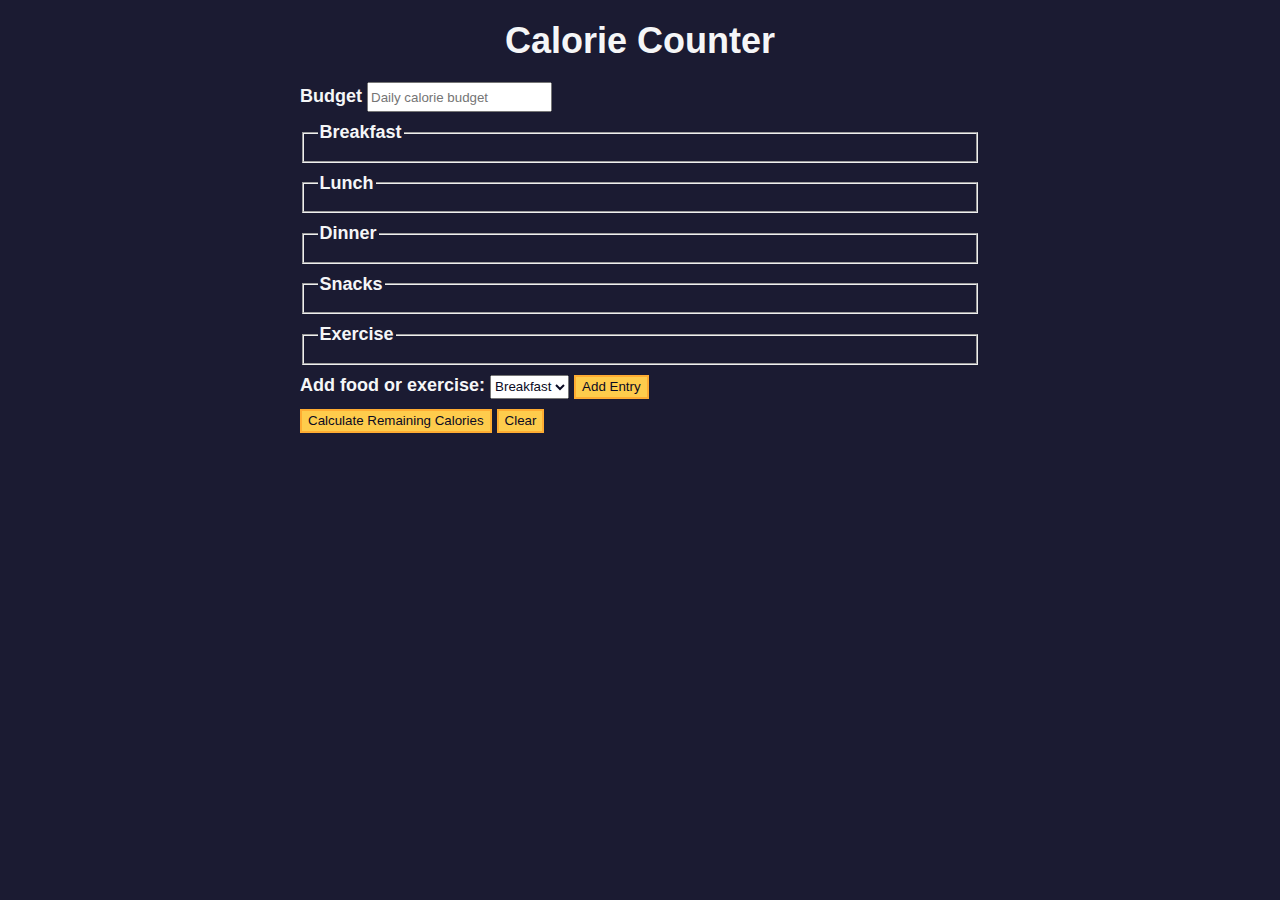
<file: JS-BETA-MODULES/Calorie-Counter/index.html>
<!DOCTYPE html>
<html lang="en">

<head>
    <meta charset="utf-8" />
    <meta name="viewport" content="width=device-width, initial-scale=1.0" />
    <link rel="stylesheet" href="./styles.css" />
    <title>Calorie Counter</title>
</head>

<body>
    <main>
        <h1>Calorie Counter</h1>
        <div class="container">
            <form id="calorie-counter">
                <label for="budget">Budget</label>
                <input type="number" min="0" id="budget" placeholder="Daily calorie budget" required />
                <fieldset id="breakfast">
                    <legend>Breakfast</legend>
                    <div class="input-container"></div>
                </fieldset>
                <fieldset id="lunch">
                    <legend>Lunch</legend>
                    <div class="input-container"></div>
                </fieldset>
                <fieldset id="dinner">
                    <legend>Dinner</legend>
                    <div class="input-container"></div>
                </fieldset>
                <fieldset id="snacks">
                    <legend>Snacks</legend>
                    <div class="input-container"></div>
                </fieldset>
                <fieldset id="exercise">
                    <legend>Exercise</legend>
                    <div class="input-container"></div>
                </fieldset>
                <div class="controls">
                    <span>
                        <label for="entry-dropdown">Add food or exercise:</label>
                        <select id="entry-dropdown" name="options">
                            <option value="breakfast" selected>Breakfast</option>
                            <option value="lunch">Lunch</option>
                            <option value="dinner">Dinner</option>
                            <option value="snacks">Snacks</option>
                            <option value="exercise">Exercise</option>
                        </select>
                        <button type="button" id="add-entry">Add Entry</button>
                    </span>
                </div>
                <div>
                    <button type="submit">
                        Calculate Remaining Calories
                    </button>
                    <button type="button" id="clear">Clear</button>
                </div>
            </form>
            <div id="output" class="output hide"></div>
        </div>
    </main>
    <script src="./script.js"></script>
</body>

</html>
</file>
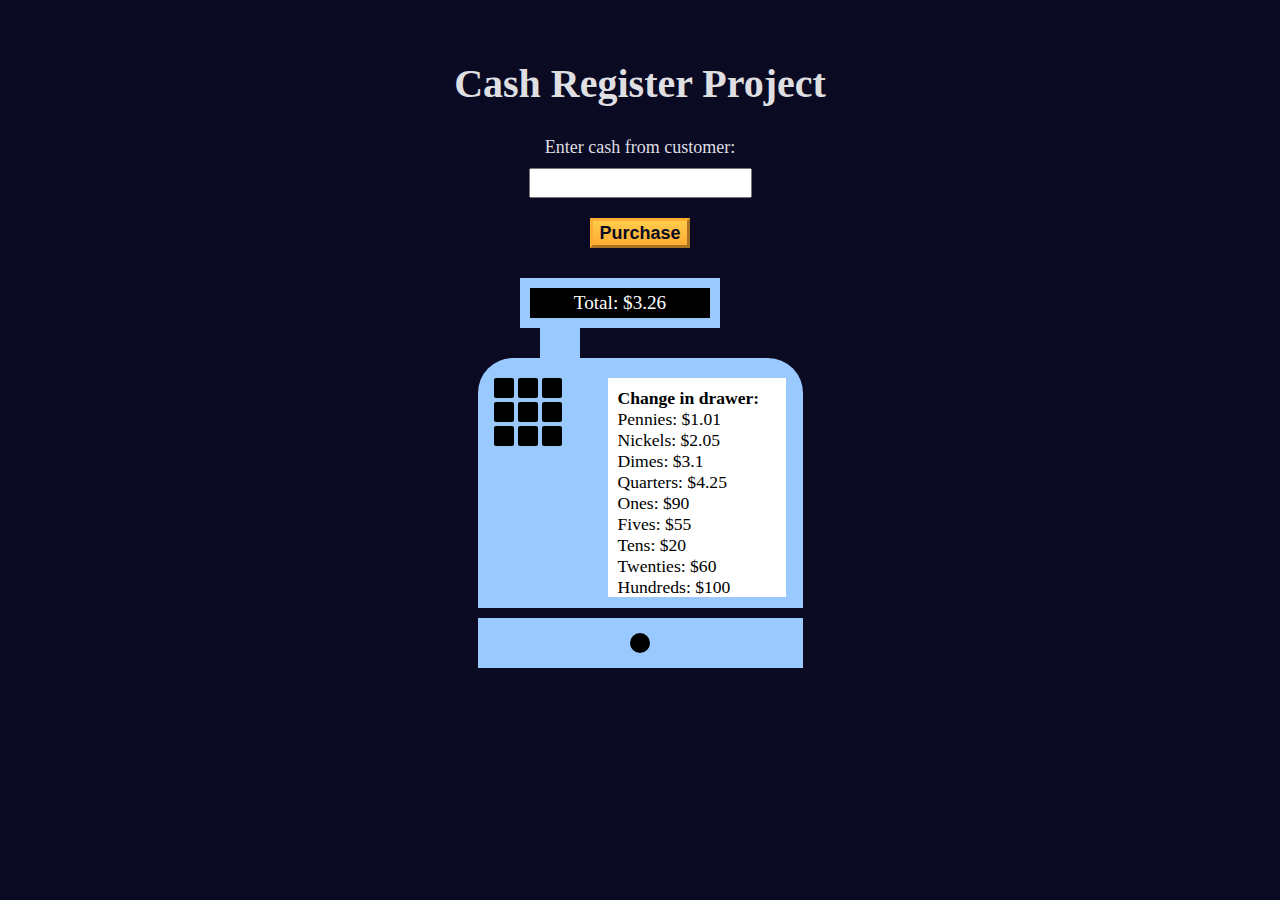
<file: JS-BETA-MODULES/CashRegister/index.html>
<!DOCTYPE html>
<html lang="en">

<head>
    <meta charset="UTF-8" />
    <meta http-equiv="X-UA-Compatible" content="IE=edge" />
    <meta name="viewport" content="width=device-width, initial-scale=1.0" />
    <title>Cash Register</title>
    <link rel="stylesheet" href="./styles.css" />
</head>

<body>
    <main>
        <h1>Cash Register Project</h1>
        <div id="change-due"></div>
        <div class="input-div">
            <label for="cash">Enter cash from customer:</label>
            <input type="number" id="cash" class="user-input" value="" />
            <button class="check-btn-styles" id="purchase-btn">Purchase</button>
        </div>
        <div class="container">
            <div class="top-display-screen-container">
                <p id="price-screen" class="price-screen"></p>
                <div class="connector"></div>
            </div>
            <div class="top-register">
                <div class="btns-container">
                    <button class="btn"></button>
                    <button class="btn"></button>
                    <button class="btn"></button>
                    <button class="btn"></button>
                    <button class="btn"></button>
                    <button class="btn"></button>
                    <button class="btn"></button>
                    <button class="btn"></button>
                    <button class="btn"></button>
                </div>
                <div id="cash-drawer-display" class="cash-drawer-display"></div>
            </div>
            <div class="bottom-register">
                <div class="circle"></div>
            </div>
        </div>
    </main>
    <script src="./app.js"></script>
</body>

</html>
</file>
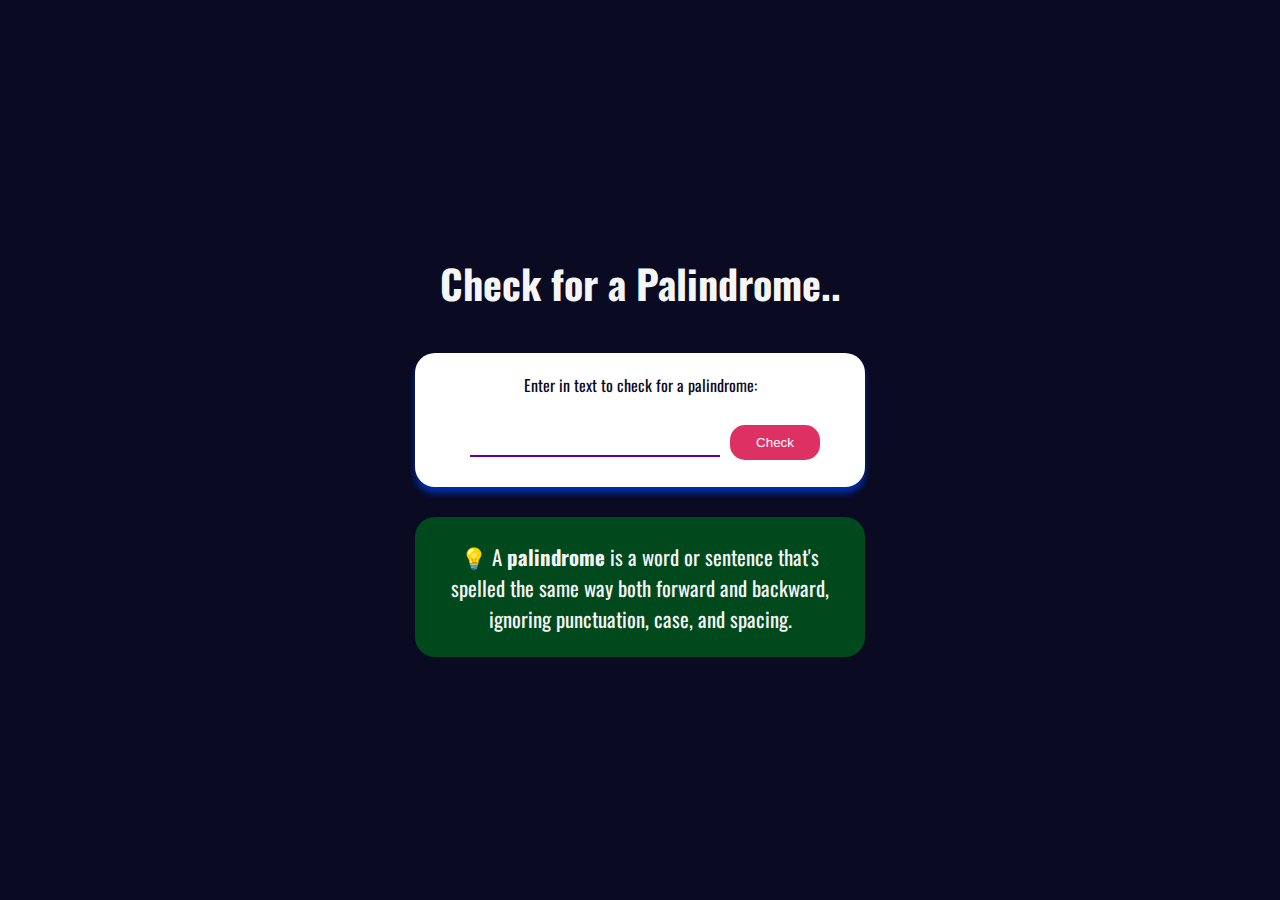
<file: JS-BETA-MODULES/PalidromeChecker/index.html>
<!DOCTYPE html>
<html lang="en">

<head>
    <meta charset="UTF-8" />
    <meta http-equiv="X-UA-Compatible" content="IE=edge" />
    <meta name="viewport" content="width=device-width, initial-scale=1.0" />
    <title>Palindrome Checker</title>
    <link rel="stylesheet" href="./styles.css" />
</head>

<body>
    <main class="container">
        <h1 class="title">Check for a Palindrome..</h1>
        <div class="palindrome-div">
            <label for="text-input">Enter in text to check for a palindrome:
            </label>
            <input class="palindrome-input" id="text-input" value="" type="text" />
            <button class="palindrome-btn" id="check-btn">Check</button>
            <div class="results-div hidden" id="result"></div>
        </div>
        <div class="palindrome-definition-div">
            <p class="palindrome-definition">
                <span role="img" aria-label="light-bulb">&#128161;</span>
                A <b>palindrome</b> is a word or sentence that's spelled the same
                way both forward and backward, ignoring punctuation, case, and
                spacing.
            </p>
        </div>
    </main>
    <script src="./script.js"></script>
</body>

</html>
</file>
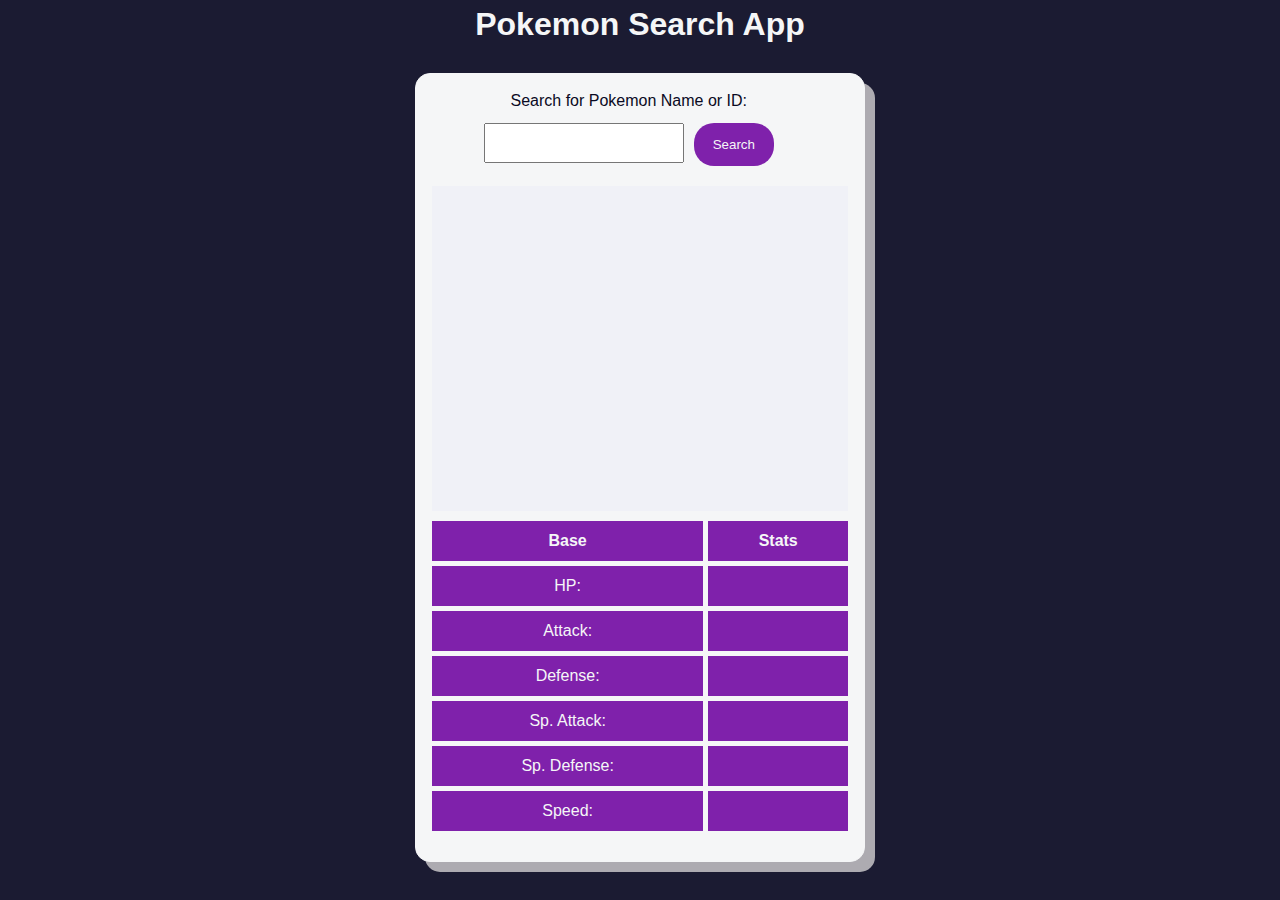
<file: JS-BETA-MODULES/PokemonSearchApp/index.html>
<!DOCTYPE html>
<html lang="en">

<head>
    <meta charset="UTF-8" />
    <meta http-equiv="X-UA-Compatible" content="IE=edge" />
    <meta name="viewport" content="width=device-width, initial-scale=1.0" />
    <title>Pokémon Search App</title>
    <link rel="stylesheet" href="./styles.css" />
</head>

<body>
    <main>
        <h1>Pokemon Search App</h1>
        <div class="container">
            <form role="search" id="search-form">
                <label for="search-input">Search for Pokemon Name or ID:</label>
                <input type="text" name="pokemon" id="search-input" required />
                <button id="search-button">Search</button>
            </form>
            <div class="output">
                <div class="top-container">
                    <div class="name-and-id">
                        <span id="pokemon-name"></span>
                        <span id="pokemon-id"></span>
                    </div>
                    <div class="size">
                        <span id="weight"></span>
                        <span id="height"></span>
                    </div>
                    <div id="sprite-container" class="sprite-container"></div>
                    <div id="types"></div>
                </div>
                <div class="bottom-container">
                    <table>
                        <tr>
                            <th>Base</th>
                            <th>Stats</th>
                        </tr>
                        <tr>
                            <td>HP:</td>
                            <td id="hp"></td>
                        </tr>
                        <tr>
                            <td>Attack:</td>
                            <td id="attack"></td>
                        </tr>
                        <tr>
                            <td>Defense:</td>
                            <td id="defense"></td>
                        </tr>
                        <tr>
                            <td>Sp. Attack:</td>
                            <td id="special-attack"></td>
                        </tr>
                        <tr>
                            <td>Sp. Defense:</td>
                            <td id="special-defense"></td>
                        </tr>
                        <tr>
                            <td>Speed:</td>
                            <td id="speed" class="speed"></td>
                        </tr>
                    </table>
                </div>
            </div>
        </div>
        <script src="./app.js"></script>
    </main>
</body>

</html>
</file>
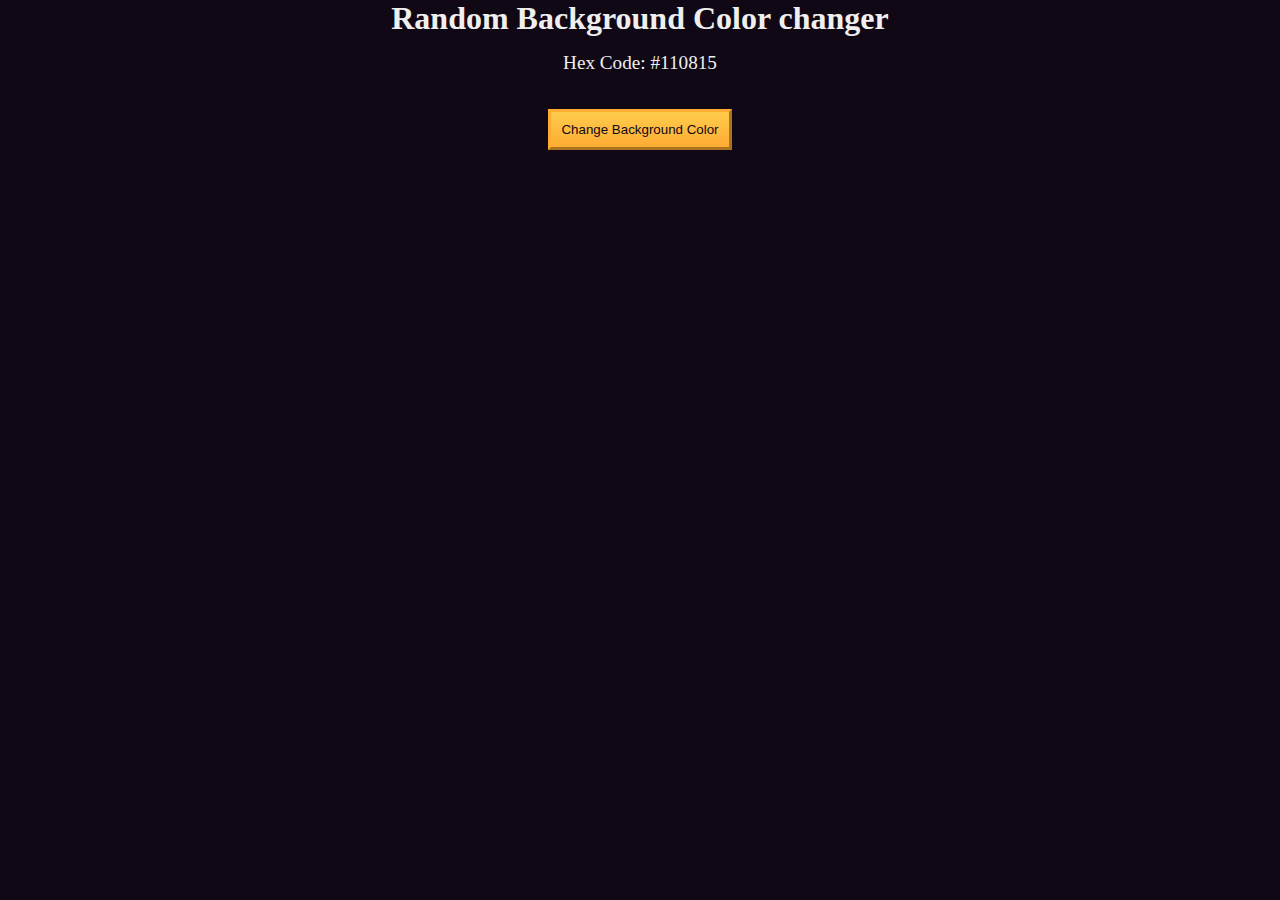
<file: JS-BETA-MODULES/Random-BG-Color/index.html>
<!DOCTYPE html>
<html lang="en">

<head>
    <meta charset="UTF-8" />
    <meta name="viewport" content="width=device-width, initial-scale=1.0" />
    <title>Build a random background color changer</title>
    <link rel="stylesheet" href="./styles.css" />
</head>

<body>
    <h1>Random Background Color changer</h1>
    <main>
        <section class="bg-information-container">
            <p>Hex Code: <span id="bg-hex-code">#110815</span></p>
        </section>
        <button class="btn" id="btn">Change Background Color</button>
    </main>
    <script src="./script.js"></script>
</body>

</html>
</file>
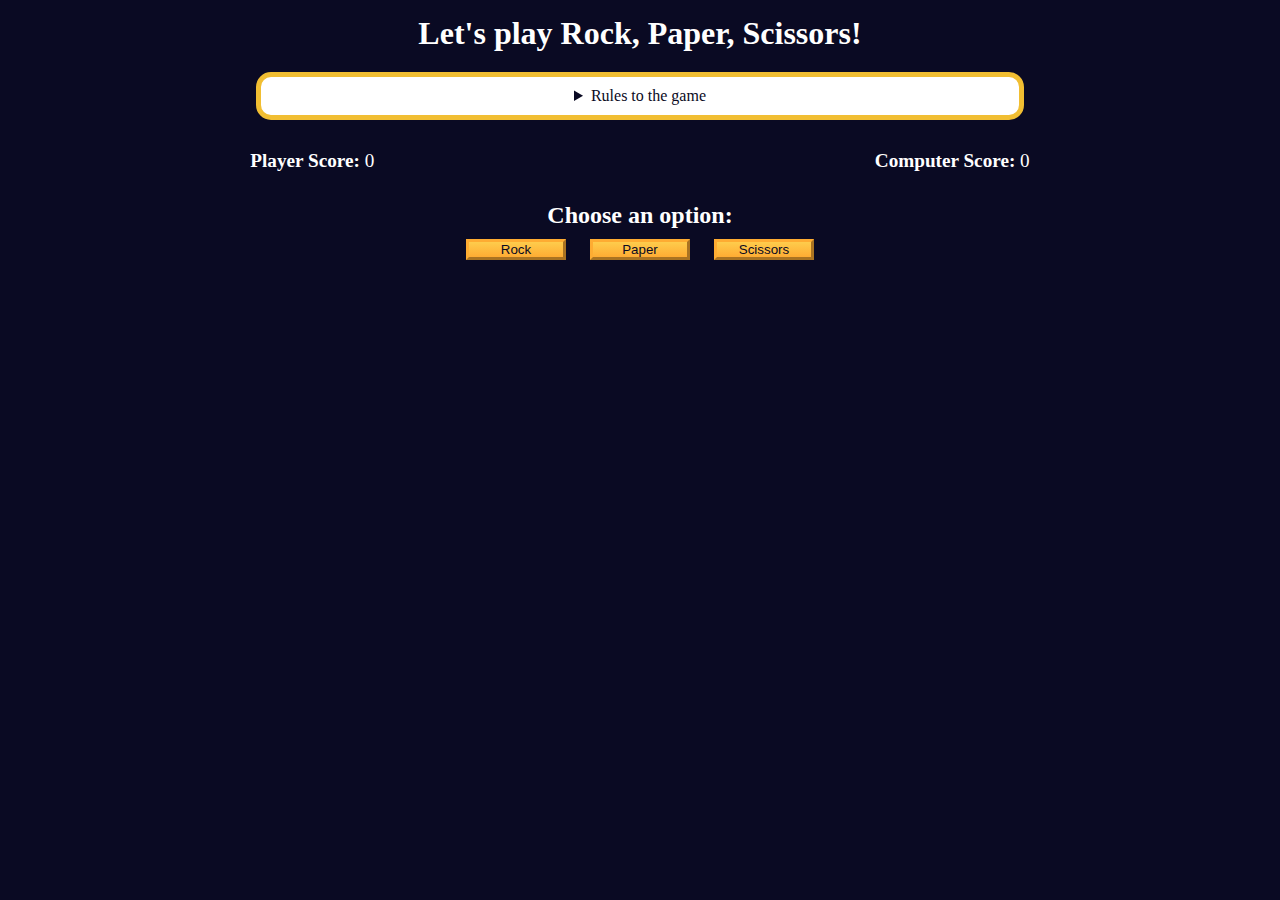
<file: JS-BETA-MODULES/Rock-Paper-Scissor/index.html>
<!DOCTYPE html>
<html lang="en">

<head>
    <meta charset="UTF-8" />
    <meta name="viewport" content="width=device-width, initial-scale=1.0" />
    <title>Rock, Paper, Scissors game</title>
    <link rel="stylesheet" href="./style.css" />
</head>

<body>
    <h1>Let's play Rock, Paper, Scissors!</h1>
    <main>
        <details class="rules-container">
            <summary>Rules to the game</summary>

            <p>You will be playing against the computer.</p>
            <p>You can choose between Rock, Paper, and Scissors.</p>
            <p>The first one to three points wins.</p>

            <p>Here are the rules to getting a point in the game:</p>
            <ul>
                <li>Rock beats Scissors</li>
                <li>Scissors beats Paper</li>
                <li>Paper beats Rock</li>
            </ul>
            <p>
                If the player and computer choose the same option (Ex. Paper and
                Paper), then no one gets the point.
            </p>
        </details>

        <div class="score-container">
            <strong>Player Score: <span class="score" id="player-score">0</span></strong>
            <strong>Computer Score:
                <span class="score" id="computer-score">0</span></strong>
        </div>

        <section class="options-container">
            <h2>Choose an option:</h2>
            <div class="btn-container">
                <button id="rock-btn" class="btn">Rock</button>
                <button id="paper-btn" class="btn">Paper</button>
                <button id="scissors-btn" class="btn">Scissors</button>
            </div>
        </section>

        <div class="results-container">
            <p id="results-msg"></p>
            <p id="winner-msg"></p>
            <button class="btn" id="reset-game-btn">Play again?</button>
        </div>
    </main>
    <script src="./script.js"></script>
</body>

</html>
</file>
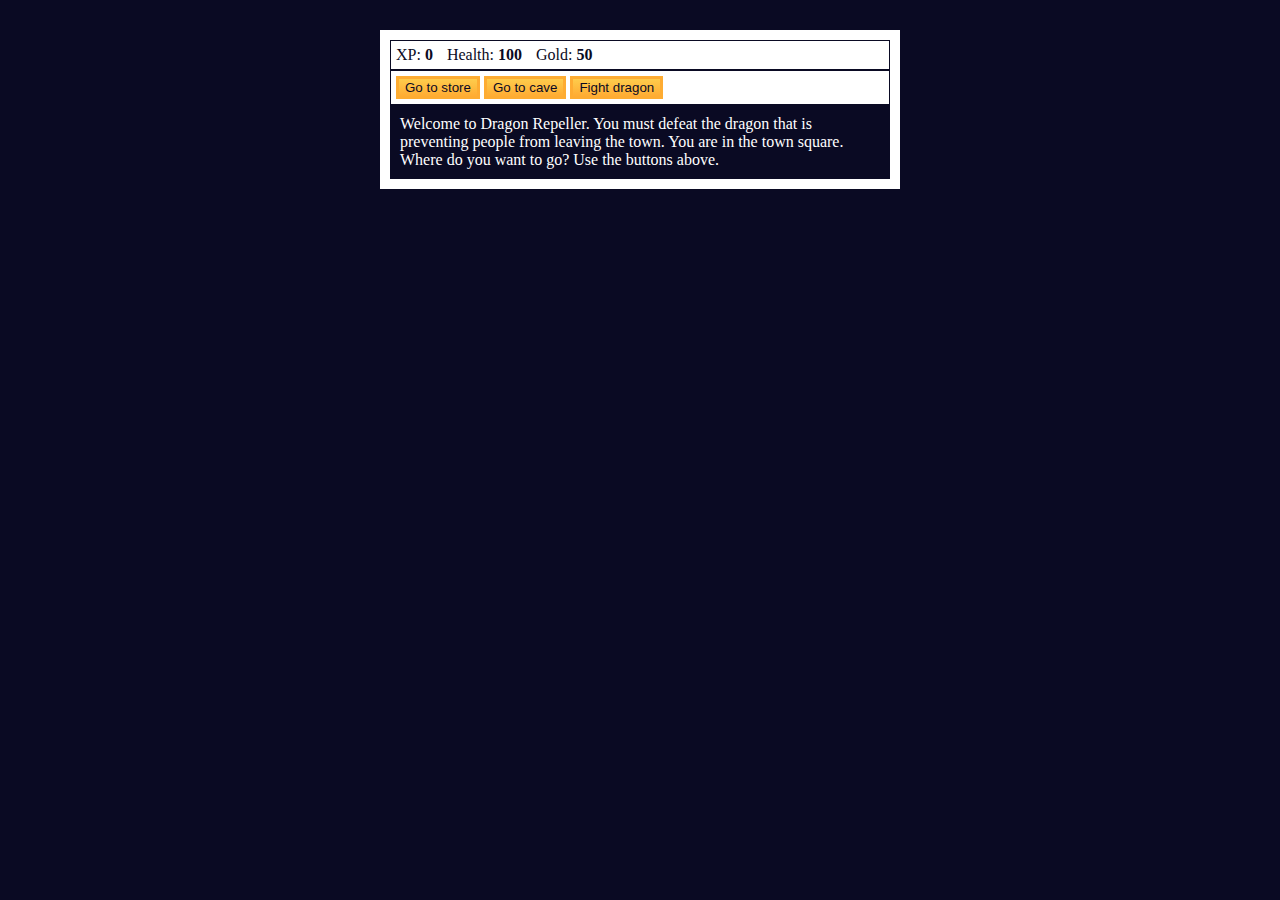
<file: JS-BETA-MODULES/Role-Playing-Game/index.html>
<!DOCTYPE html>
<html lang="en">

<head>
    <meta charset="utf-8">
    <link rel="stylesheet" href="./styles.css">
    <title>RPG - Dragon Repeller</title>
</head>

<body>
    <div id="game">
        <div id="stats">
            <span class="stat">XP: <strong><span id="xpText">0</span></strong></span>
            <span class="stat">Health: <strong><span id="healthText">100</span></strong></span>
            <span class="stat">Gold: <strong><span id="goldText">50</span></strong></span>
        </div>
        <div id="controls">
            <button id="button1">Go to store</button>
            <button id="button2">Go to cave</button>
            <button id="button3">Fight dragon</button>
        </div>
        <div id="monsterStats">
            <span class="stat">Monster Name: <strong><span id="monsterName"></span></strong></span>
            <span class="stat">Health: <strong><span id="monsterHealth"></span></strong></span>
        </div>
        <div id="text">
            Welcome to Dragon Repeller. You must defeat the dragon that is preventing people from leaving the town. You
            are in the town square. Where do you want to go? Use the buttons above.
        </div>
    </div>
    <script src="./script.js"></script>
</body>

</html>
</file>
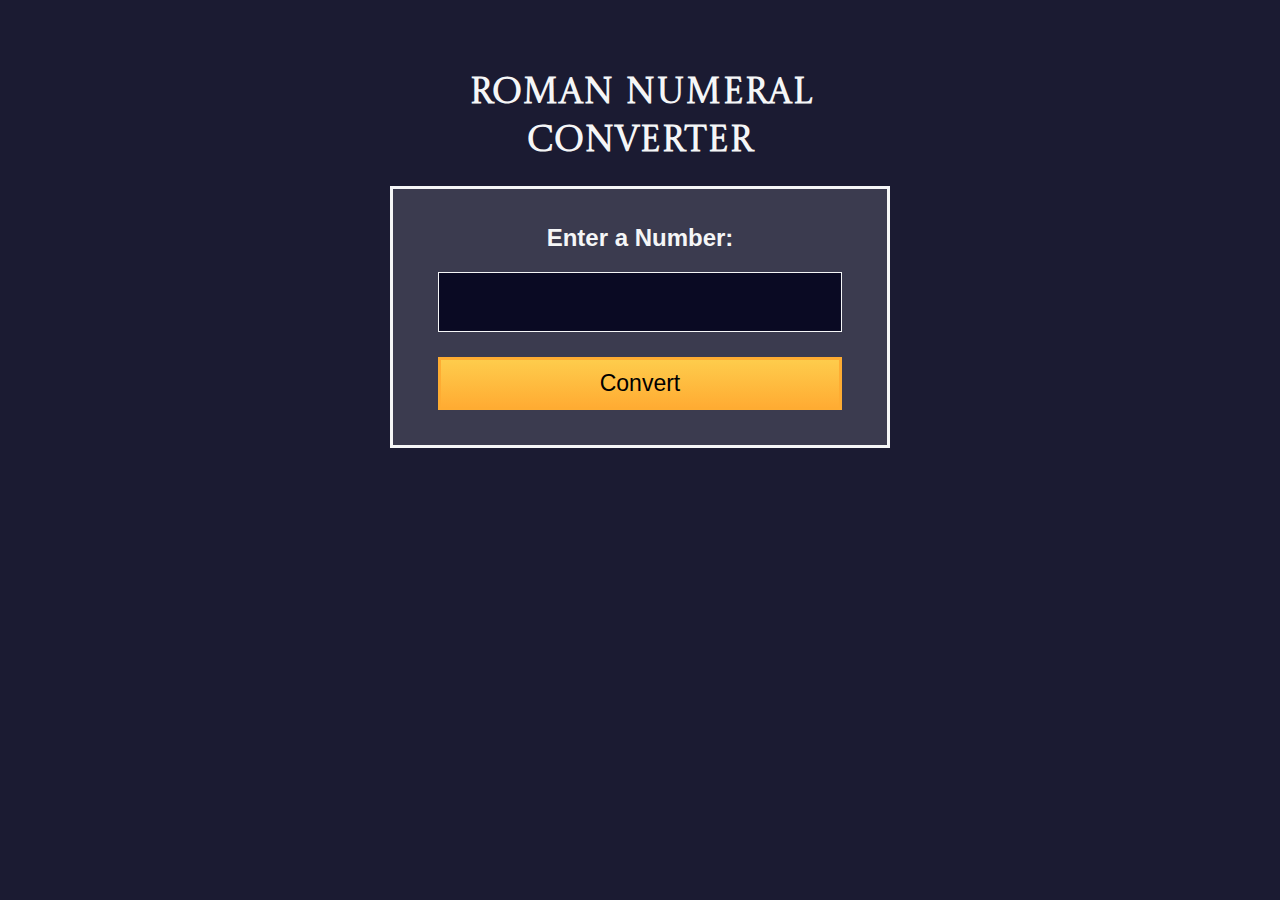
<file: JS-BETA-MODULES/RomanNumeralConverter/index.html>
<!DOCTYPE html>
<html lang="en">

<head>
    <meta charset="UTF-8" />
    <meta name="viewport" content="width=device-width, initial-scale=1.0" />
    <link rel="preconnect" href="https://fonts.gstatic.com" crossorigin />
    <link href="https://fonts.googleapis.com/css2?family=Castoro+Titling&display=swap" rel="stylesheet" />
    <link rel="stylesheet" type="text/css" href="./styles.css" />
    <title>Roman Numeral Converter</title>
</head>

<body>
    <main>
        <h1>Roman Numeral Converter</h1>
        <form id="form" class="form">
            <fieldset>
                <label for="number">Enter a Number:</label><br />
                <input type="number" id="number" required />
                <button type="button" id="convert-btn">Convert</button>
            </fieldset>
        </form>
        <div id="output" class="output hidden"></div>
    </main>
    <script src="./app.js"></script>
</body>

</html>
</file>
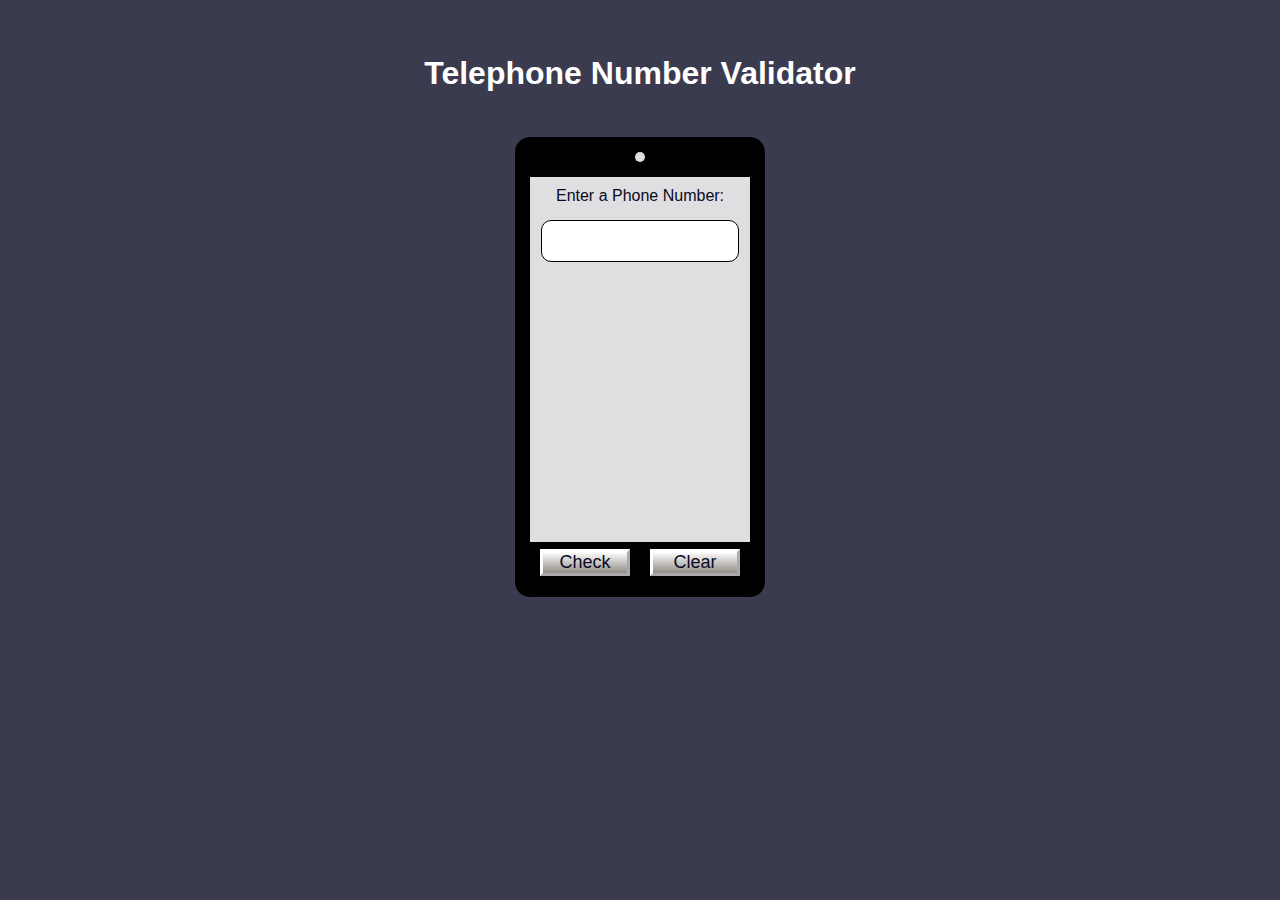
<file: JS-BETA-MODULES/TelephoneNumberValidator/index.html>
<!DOCTYPE html>
<html lang="en">

<head>
    <meta charset="UTF-8" />
    <meta http-equiv="X-UA-Compatible" content="IE=edge" />
    <meta name="viewport" content="width=device-width, initial-scale=1.0" />
    <title>Telephone Number Validator</title>
    <link rel="stylesheet" href="./styles.css" />
</head>

<body>
    <main>
        <h1>Telephone Number Validator</h1>
        <div class="phone-container">
            <div class="phone-background">
                <div class="phone-camera"></div>
            </div>
            <label for="user-input">Enter a Phone Number:</label>
            <input maxlength="20" type="text" id="user-input" value="" />
            <div id="results-div"></div>
            <div class="phone-footer">
                <button class="btn-styles" id="check-btn">Check</button>
                <button class="btn-styles" id="clear-btn">Clear</button>
            </div>
        </div>
    </main>
    <script src="./app.js"></script>
</body>

</html>
</file>
<file: JS-BETA-MODULES/Calorie-Counter/styles.css>
:root {
    --light-grey: #f5f6f7;
    --dark-blue: #0a0a23;
    --fcc-blue: #1b1b32;
    --light-yellow: #fecc4c;
    --dark-yellow: #feac32;
    --light-pink: #ffadad;
    --dark-red: #850000;
    --light-green: #acd157;
}

body {
    font-family: "Lato", Helvetica, Arial, sans-serif;
    font-size: 18px;
    background-color: var(--fcc-blue);
    color: var(--light-grey);
}

h1 {
    text-align: center;
}

.container {
    width: 90%;
    max-width: 680px;
}

h1,
.container,
.output {
    margin: 20px auto;
}

label,
legend {
    font-weight: bold;
}

.input-container {
    display: flex;
    flex-direction: column;
}

button {
    cursor: pointer;
    text-decoration: none;
    background-color: var(--light-yellow);
    border: 2px solid var(--dark-yellow);
}

.clear {
    background-color: var(--light-pink);
    color: var(--dark-red);
    border-color: var(--dark-red);
}

button,
input,
select {
    min-height: 24px;
    color: var(--dark-blue);
}

fieldset,
label,
button,
input,
select {
    margin-bottom: 10px;
}

.output {
    border: 2px solid var(--light-grey);
    padding: 10px;
    text-align: center;
}

.hide {
    display: none;
}

.output span {
    font-weight: bold;
    font-size: 1.2em;
}

.surplus {
    color: var(--light-pink);
}

.deficit {
    color: var(--light-green);
}
</file>
<file: JS-BETA-MODULES/CashRegister/styles.css>
* {
    margin: 0;
    padding: 0;
    box-sizing: border-box;
}

:root {
    --light-gray: #dfdfe2;
    --dark-blue: #0a0a23;
}

body {
    background-color: var(--dark-blue);
    color: var(--light-gray);
}

main {
    display: flex;
    flex-wrap: wrap;
    align-items: center;
    justify-content: center;
    flex-direction: column;
    padding: 40px 10px;
}

.freecodecamp-logo {
    width: 100%;
    height: 30px;
    margin-bottom: 20px;
}

h1 {
    font-size: 2.5rem;
    margin: 20px 0;
    text-align: center;
}

#change-due {
    text-align: left;
    font-size: 1.2rem;
}

.container {
    display: flex;
    flex-direction: column;
    justify-content: center;
    align-items: center;
}

.input-div {
    display: flex;
    flex-direction: column;
    justify-content: center;
    align-items: center;
    flex-wrap: wrap;
    margin: 10px 0 20px;
}

label {
    font-size: 18px;
}

.user-input {
    height: 30px;
    padding: 10px;
    margin: 10px;
    font-size: 15px;
}

.price-screen {
    border: 10px solid #99c9ff;
    background-color: black;
    height: 50px;
    width: 200px;
    margin-left: -40px;
    color: white;
    font-size: 1.2rem;
    text-align: center;
    display: flex;
    flex-wrap: wrap;
    align-items: center;
    justify-content: center;
}

#price {
    font-size: 1.5rem;
    text-align: center;
}

.connector {
    margin-left: -20px;
    background-color: #99c9ff;
    height: 30px;
    width: 40px;
}

.top-register {
    display: flex;
    justify-content: space-around;
    border-radius: 35px 35px 0 0;
    padding-top: 20px;
    background-color: #99c9ff;
    height: 250px;
    width: 325px;
}

.btns-container {
    width: 25%;
}

.btn {
    border-radius: 10%;
    border: none;
    width: 20px;
    height: 20px;
    background-color: black;
}

.check-btn-styles {
    cursor: pointer;
    width: 100px;
    height: 30px;
    margin: 10px;
    color: #0a0a23;
    font-size: 18px;
    font-weight: bold;
    background-color: #feac32;
    background-image: linear-gradient(#fecc4c, #ffac33);
    border-color: #feac32;
    border-width: 3px;
}

.cash-drawer-display {
    font-size: 1.1rem;
    background-color: white;
    width: 55%;
    height: 95%;
    color: black;
    padding: 10px;
}

.bottom-register {
    background-color: #99c9ff;
    height: 50px;
    width: 325px;
    margin-top: 10px;
}

.circle {
    margin: 15px auto;
    border-radius: 50%;
    width: 20px;
    height: 20px;
    background-color: black;
}
</file>
<file: JS-BETA-MODULES/PalidromeChecker/styles.css>
@import url('https://fonts.googleapis.com/css2?family=Oswald:wght@200..700&family=Playwrite+NG+Modern:wght@100..400&display=swap');

* {
    margin: 0;
    padding: 0;
    box-sizing: border-box;
}

body {
    font-family: Oswald;
    background-color: #0a0a23;
    color: whitesmoke;
}

.container {
    width: 100%;
    min-height: 100vh;
    position: relative;
    display: flex;
    align-items: center;
    justify-content: center;
    flex-direction: column;
}

.freecodecamp-logo {
    height: 30px;
    margin-bottom: 20px;
}

.title {
    text-align: center;
    padding: 10px 0;
    font-size: 2.5rem;
    margin-bottom: 20px;
}

.palindrome-div {
    width: min(100vw, 450px);
    min-height: 100px;
    border-radius: 20px;
    display: flex;
    align-items: center;
    justify-content: center;
    flex-wrap: wrap;
    padding: 20px;
    margin: 10px 0;
    background-color: white;
    box-shadow: 0 6px 6px #002ead;
}

label {
    color: #0a0a23;
    margin-bottom: 20px;
}

.palindrome-btn {
    width: 90px;
    border: none;
    padding: 10px;
    border-radius: 15px;
    background-color: #DE3163;
    color: #fff;
    cursor: pointer;
}

.palindrome-input {
    height: 30px;
    width: 250px;
    text-align: center;
    font-size: 1.2rem;
    margin: 10px;
    border: none;
    border-bottom: 2px solid #5a01a7;
}

.palindrome-input:focus {
    border-bottom: 3px solid #5a01a7;
}

.palindrome-input::placeholder {
    text-align: center;
}

.user-input {
    font-size: 1.4rem;
    margin-top: 10px;
    text-align: center;
}

.results-div {
    overflow-y: auto;
    word-wrap: break-word;
    min-height: 50px;
    color: black;
}

.hidden {
    display: none;
}

.palindrome-definition-div {
    width: min(100vw, 450px);
    font-size: 1.3rem;
    min-height: 140px;
    background-color: #00491c;
    margin-top: 20px;
    padding: 20px;
    border-radius: 20px;
    display: flex;
    align-items: center;
    justify-content: center;
}

.palindrome-definition {
    vertical-align: middle;
    text-align: center;
}
</file>
<file: JS-BETA-MODULES/PokemonSearchApp/styles.css>
*,
*::before,
*::after {
    box-sizing: border-box;
}

* {
    margin: 0;
}

body {
    line-height: 1.5;
}

img {
    display: block;
}

body {
    height: 100vh;
    font-family: sans-serif;
    background-color: #1b1b32;
    color: #0a0a23;
    font-family: Verdana, Geneva, Tahoma, sans-serif;
}

main {
    display: flex;
    flex-direction: column;
    align-items: center;
    justify-content: center;
}

.freecodecamp-logo {
    height: 30px;
    margin: 25px 0;
}

h1 {
    color: #f5f6f7;
    font-size: 1.7em;
    text-align: center;
}

.container {
    width: 325px;
    margin: 25px 0;
    background-color: #f5f6f7;
    border: 1px solid #f5f6f7;
    border-radius: 15px;
    box-shadow: 10px 10px 0px 0px rgba(223, 220, 220, 0.75);
}

.output,
#search-form {
    display: flex;
    justify-content: center;
}

#search-form {
    flex-wrap: wrap;
    margin: 10px 0;
    padding: 5px;
    border-radius: 8px 8px 0 0;
    gap: 10px;
}

label {
    align-self: center;
}

#search-input:focus-visible,
#search-button:focus-visible {
    outline: 3px solid #198eee;
}

#search-input {
    height: 40px;
    padding-left: 10px;
    width: 200px;
}

#search-button {
    padding: 14px 0;
    width: 80px;
    border-radius: 20px;
    text-align: center;
    background-color: #7f21ab;
    color: #f5f6f7;
    border: none;
}

.output {
    margin: 10px 0;
    padding: 5px;
    flex-direction: column;
    align-items: center;
}

.top-container,
.bottom-container {
    display: flex;
    flex-direction: column;
    width: 100%;
    min-height: 325px;
}

.top-container {
    margin-bottom: 10px;
    padding: 10px;
    background-color: #f0f1f7;
}

.name-and-id {
    height: 28px;
    font-size: 1.1em;
    text-transform: capitalize;
    margin-bottom: 5px;
}

.size {
    height: 22px;
    font-size: 0.85rem;
}

.sprite-container {
    flex-grow: 2;
    display: flex;
    align-items: center;
    justify-content: center;
}

#sprite {
    width: 180px;
}

#types {
    min-height: 30px;
    display: flex;
    flex-wrap: wrap;
    justify-content: flex-start;
    gap: 5px;
}

.type {
    width: 66px;
    padding: 5px;
    font-size: 0.7rem;
    text-align: center;
    border-radius: 5px;
    background-color: red;
    text-transform: uppercase;
}

table {
    border-collapse: collapse;
    border-spacing: 0;
    width: 100%;
    font-size: 1 rem;
    color: #f5f6f7;
    background-color: #7f21ab;
}

th:nth-child(even),
td:nth-child(even) {
    border-left: 5px solid #f5f6f7;
}

tr {
    border-bottom: 5px solid #f5f6f7;
}

td,
th {
    text-align: center;
    padding: 8px;
}

.normal {
    background-color: #b7b7aa;
}

.fire {
    background-color: #ff6f52;
}

.water {
    background-color: #42a1ff;
}

.electric {
    background-color: #fecc33;
}

.grass {
    background-color: #78cc55;
}

.ice {
    background-color: #66ccfe;
}

.fighting {
    background-color: #d3887e;
}

.poison {
    background-color: #c68bb7;
}

.ground {
    background-color: #dfba52;
}

.flying {
    background-color: #8899ff;
}

.psychic {
    background-color: #ff66a3;
}

.bug {
    background-color: #aabb23;
}

.rock {
    background-color: #baaa66;
}

.ghost {
    background-color: #9995d0;
}

.dragon {
    background-color: #9e93f1;
}

.dark {
    background-color: #b59682;
}

.steel {
    background-color: #abaabb;
}

.fairy {
    background-color: #ed99ed;
}

@media screen and (min-width: 550px) {
    h1 {
        font-size: 2em;
    }

    .container {
        width: 450px;
    }

    #search-form,
    .top-container,
    .bottom-container {
        width: 95%;
    }

    .type {
        width: 75px;
    }
}
</file>
<file: JS-BETA-MODULES/Random-BG-Color/styles.css>
*,
*::before,
*::after {
    margin: 0;
    padding: 0;
    box-sizing: border-box;
}

:root {
    --yellow: #f1be32;
    --golden-yellow: #feac32;
    --dark-purple: #110815;
    --light-grey: #efefef;
}

body {
    background-color: var(--dark-purple);
    color: var(--light-grey);
    text-align: center;
}

.bg-information-container {
    margin: 15px 0 25px;
    font-size: 1.2rem;
}

.btn {
    cursor: pointer;
    padding: 10px;
    margin: 10px;
    color: var(--dark-purple);
    background-color: var(--golden-yellow);
    background-image: linear-gradient(#fecc4c, #ffac33);
    border-color: var(--golden-yellow);
    border-width: 3px;
}

.btn:hover {
    background-image: linear-gradient(#ffcc4c, #f89808);
}
</file>
<file: JS-BETA-MODULES/Rock-Paper-Scissor/style.css>
*,
*::before,
*::after {
    margin: 0;
    padding: 0;
    box-sizing: border-box;
}

:root {
    --very-dark-blue: #0a0a23;
    --white: #ffffff;
    --yellow: #f1be32;
    --golden-yellow: #feac32;
}

body {
    background-color: var(--very-dark-blue);
    text-align: center;
    color: var(--white);
}

h1 {
    margin: 15px 0 20px;
}

.btn {
    cursor: pointer;
    width: 100px;
    margin: 10px;
    color: var(--very-dark-blue);
    background-color: var(--golden-yellow);
    background-image: linear-gradient(#fecc4c, #ffac33);
    border-color: var(--golden-yellow);
    border-width: 3px;
}

.btn:hover {
    background-image: linear-gradient(#ffcc4c, #f89808);
}

.rules-container {
    padding: 10px 0;
    margin: auto;
    border-radius: 15px;
    border: 5px solid var(--yellow);
    background-color: var(--white);
    color: var(--very-dark-blue);
}

.rules-container ul {
    list-style-type: none;
}

.rules-container p {
    margin: 10px 0;
}

@media (min-width: 760px) {
    .rules-container {
        width: 60%;
    }
}

.score-container {
    display: flex;
    justify-content: space-around;
    margin: 30px 0;
    font-size: 1.2rem;
}

.score {
    font-weight: 500;
}

.results-container {
    font-size: 1.3rem;
    margin: 15px 0;
}

#winner-msg {
    margin-top: 25px;
}

#reset-game-btn {
    display: none;
    margin: 20px auto;
}
</file>
<file: JS-BETA-MODULES/Role-Playing-Game/styles.css>
body {
    background-color: #0a0a23;
}

#text {
    background-color: #0a0a23;
    color: #ffffff;
    padding: 10px;
}

#game {
    max-width: 500px;
    max-height: 400px;
    background-color: #ffffff;
    color: #ffffff;
    margin: 30px auto 0px;
    padding: 10px;
}

#controls,
#stats {
    border: 1px solid #0a0a23;
    padding: 5px;
    color: #0a0a23;
}

#monsterStats {
    display: none;
    border: 1px solid #0a0a23;
    padding: 5px;
    color: #ffffff;
    background-color: #c70d0d;
}

.stat {
    padding-right: 10px;
}

button {
    cursor: pointer;
    color: #0a0a23;
    background-color: #feac32;
    background-image: linear-gradient(#fecc4c, #ffac33);
    border: 3px solid #feac32;
}
</file>
<file: JS-BETA-MODULES/RomanNumeralConverter/styles.css>
:root {
    --gray-00: #ffffff;
    --gray-05: #f5f6f7;
    --gray-15: #d0d0d5;
    --gray-75: #3b3b4f;
    --gray-85: #1b1b32;
    --gray-90: #0a0a23;
    --blue-50: #198eee;
    --error: #a94442;
    --danger-color: #850000;
    --danger-background: #ffadad;
}

*,
::before,
::after {
    padding: 0;
    margin: 0;
    box-sizing: border-box;
}

body {
    min-height: 100vh;
    padding: 50px 20px;
    font-family: 'Lato', Helvetica, Arial, sans-serif;
    font-size: 18px;
    background-color: var(--gray-85);
    color: var(--gray-05);
}

main {
    display: flex;
    flex-direction: column;
    align-items: center;
    justify-content: center;
}

.freecodecamp-logo {
    height: 30px;
    margin-bottom: 20px;
}

h1 {
    text-align: center;
    margin: 20px auto;
    max-width: 350px;
    font-family: 'Castoro Titling', cursive;
}

form {
    color: var(--gray-05);
    margin: auto 25px;
    padding: 15px auto;
    border: 3px solid var(--gray-05);
    text-align: center;
    width: 90%;
    max-width: 500px;
    background-color: var(--gray-75);
}

fieldset {
    border: 0 none;
    height: 100%;
    padding: 25px;
    margin: 10px 20px;
}

label {
    display: inline-block;
    font-size: 1.5rem;
    margin-bottom: 10px;
    font-weight: bold;
}

input:focus-visible,
button:focus-visible {
    outline: 3px solid var(--blue-50);
}

input {
    display: block;
    font-size: 2.5rem;
    width: 100%;
    height: 60px;
    padding: 6px 12px;
    margin: 10px 0;
    line-height: 1.4;
    color: white;
    background-color: var(--gray-90);
    border: 1px solid var(--gray-05);
}

button {
    cursor: pointer;
    margin-top: 15px;
    text-decoration: none;
    background-image: linear-gradient(#fecc4c, #ffac33);
    border: 3px solid #feac32;
    padding: 10px 16px;
    font-size: 23px;
    width: 100%;
}

.output {
    color: white;
    background-color: var(--gray-75);
    border: 3px solid var(--gray-05);
    font-size: 2.5rem;
    width: 90%;
    max-width: 500px;
    min-height: 55px;
    margin-top: 25px;
    padding: 15px;
    overflow-wrap: break-word;
    text-align: center;
}

.alert {
    font-size: 2rem;
    background-color: var(--danger-background);
    border: 3px solid var(--danger-color);
    color: var(--danger-color);
}

.hidden {
    display: none;
}
</file>
<file: JS-BETA-MODULES/TelephoneNumberValidator/styles.css>
* {
    margin: 0;
    padding: 0;
    box-sizing: border-box;
}

:root {
    --phone-colors: #dfdfe2;
    --center-text: center;
    --gray-00: #fff;
}

body {
    background-color: #3b3b4f;
    font-family: Verdana, Geneva, Tahoma, sans-serif;
    color: #0a0a23;
}

main {
    display: flex;
    flex-wrap: wrap;
    align-items: center;
    justify-content: center;
    flex-direction: column;
    padding: 40px 10px;
}

.freecodecamp-logo {
    width: 100%;
    height: 30px;
    margin-bottom: 20px;
}

h1 {
    color: white;
    width: 100%;
    max-width: 480px;
    margin: 15px 0;
    text-align: var(--center-text);
}

.phone-container {
    position: relative;
    background-color: var(--phone-colors);
    width: 250px;
    height: 460px;
    margin: 30px auto;
    border-radius: 15px;
    border: 15px solid black;
    display: flex;
    flex-direction: column;
    align-items: center;
}

.phone-background {
    background-color: black;
    width: 100%;
    height: 25px;
}

.phone-camera {
    background-color: var(--phone-colors);
    width: 10px;
    height: 10px;
    border-radius: 50%;
    margin: auto;
}

label {
    margin: 10px auto 5px;
}

#user-input {
    display: block;
    margin: 10px auto;
    padding: 5px;
    border: 1px solid black;
    border-radius: 10px;
    text-align: var(--center-text);
    width: 90%;
    height: 42px;
    font-size: 16px;
}

.phone-footer {
    background-color: black;
    width: 100%;
    height: 40px;
    position: absolute;
    bottom: 0;
    display: flex;
    align-items: center;
    justify-content: center;
}

.btn-styles {
    cursor: pointer;
    width: 100px;
    margin: 10px;
    color: #0a0a23;
    font-size: 18px;
    background-color: #ffffff;
    background-image: linear-gradient(#ffffff, #928d86);
    border-color: #ffffff;
    border-width: 3px;
}

#results-div {
    overflow-y: auto;
    height: 265px;
    width: 100%;
}

.results-text {
    font-size: 1.2rem;
    padding: 5px;
    text-align: var(--center-text);
    margin: 10px 0;
}
</file>
